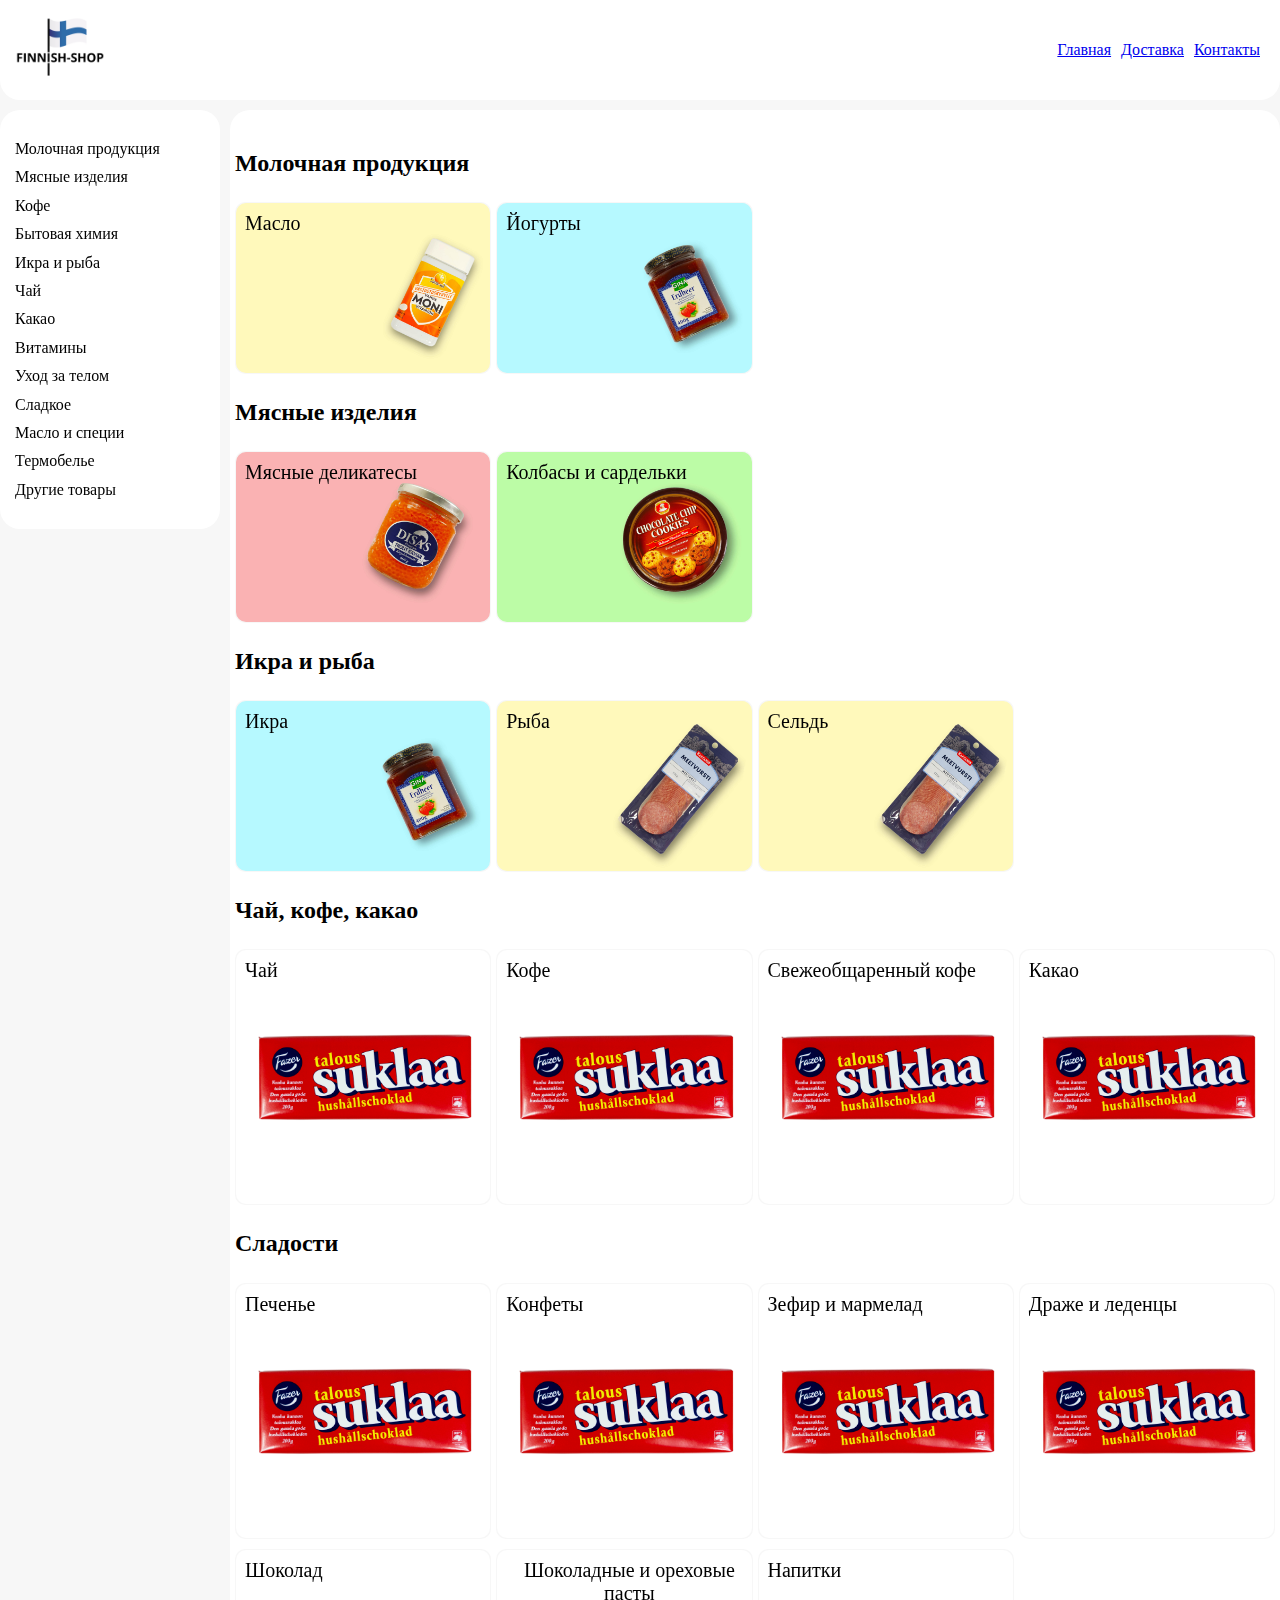
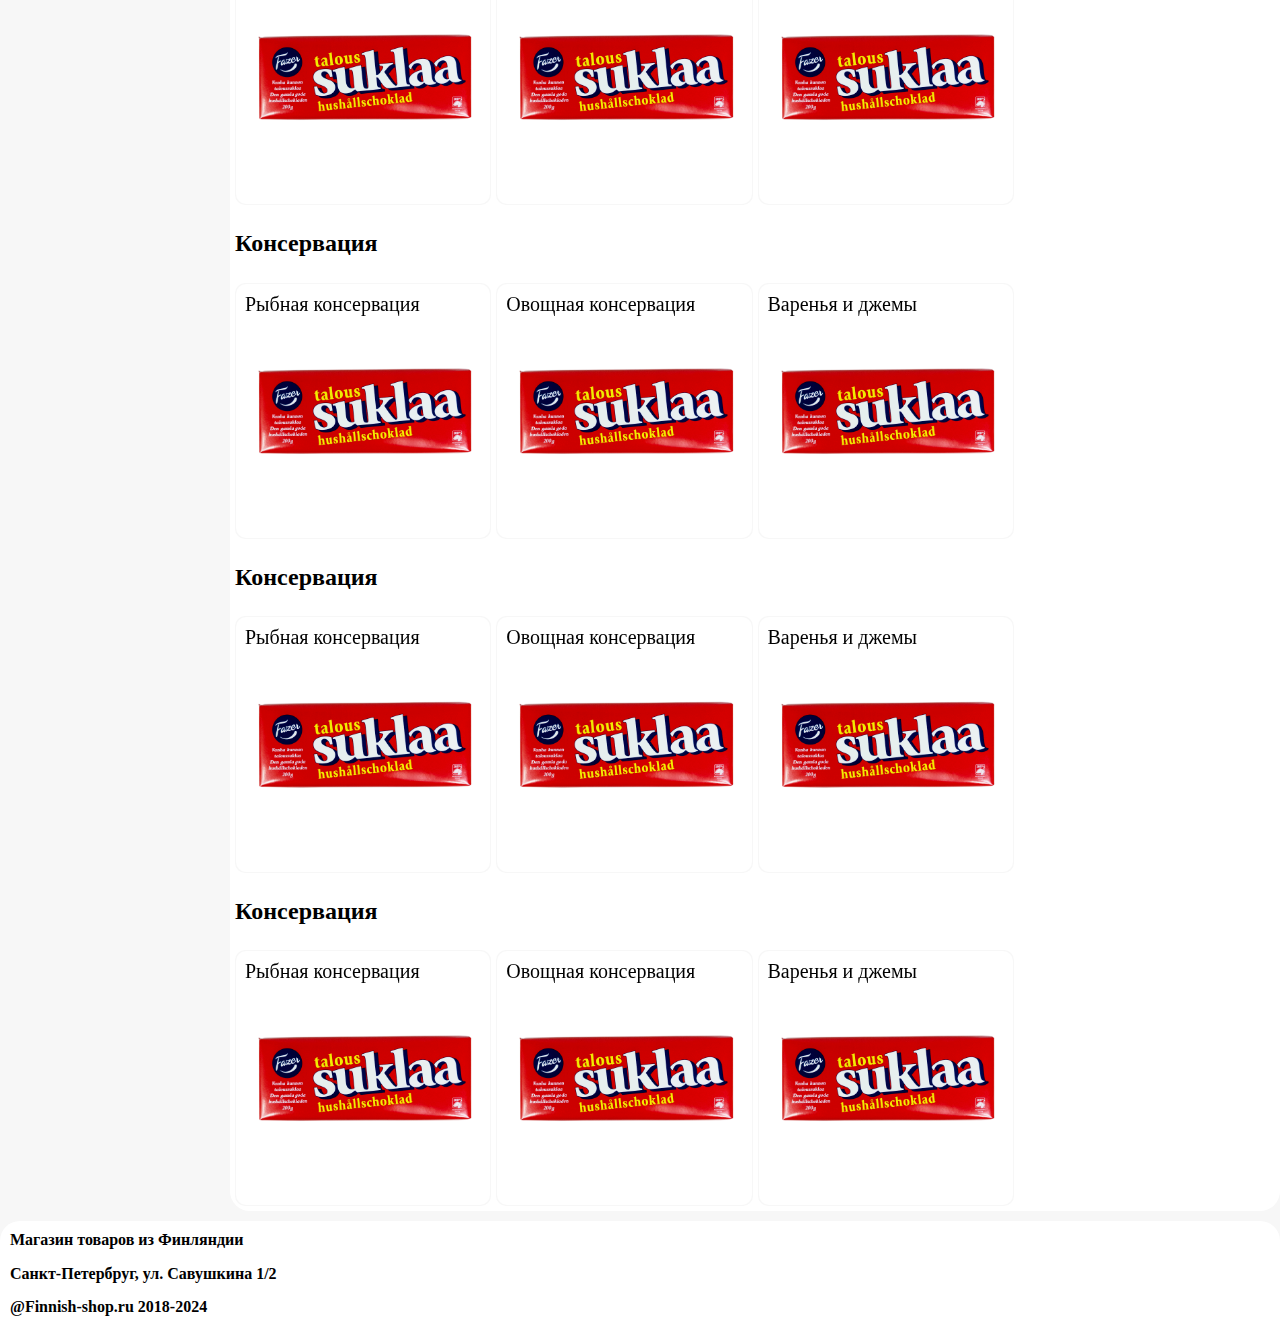
<file: index.html>
<!DOCTYPE html>
<html lang="en">
  <head>
    <meta charset="UTF-8" />
    <meta name="viewport" content="width=device-width, initial-scale=1.0" />
    <link rel="stylesheet" href="normalize.css" />
    <link rel="stylesheet" href="style.css" />
    <title>Товары из Финляндии</title>
  </head>
  <body>
    <header>
      <img src="logo.png" alt="" />
      <a href="#">Главная</a>
      <a href="#">Доставка</a>
      <a href="#">Контакты</a>
    </header>
    <aside>
      <ul class="unordList">
        <li class="menu">
          Молочная продукция
          <ul>
            <li class="list">Сыр</li>
            <li class="list">Масло</li>
            <li class="list">Йогурты</li>
          </ul>
        </li>
        <li class="menu">
          Мясные изделия
          <ul>
            <li>Мясные деликатесы</li>
            <li>Колбасы и сардельки</li>
          </ul>
        </li>
        <li class="menu">
          Кофе
          <ul>
            <li>Кофе</li>
            <li>Чай</li>
            <li>Свежеобжаренный кофе</li>
            <li>Какао</li>
          </ul>
        </li>
        <li class="menu">
          Бытовая химия
          <ul>
            <li>Для посуды</li>
            <li>Для стирки</li>
            <li>Для уборки</li>
          </ul>
        </li>
        <li class="menu">
          Икра и рыба
          <ul>
            <li>Икра</li>
            <li>Рыба</li>
            <li>Рыбные консервы</li>
          </ul>
        </li>
        <li class="menu">
          Чай
          <ul>
            <li>Пакетированный</li>
            <li>Крупнолиствой</li>
            <li></li>
          </ul>
        </li>
        <li class="menu">
          Какао
          <ul>
            <li>Какао</li>
          </ul>
        </li>
        <li class="menu">
          Витамины
          <ul>
            <li>Комплексы</li>
            <li>Omega-3</li>
            <li>Для взрослых</li>
            <li>Растворимые</li>
            <li>Для детей</li>
          </ul>
        </li>
        <li class="menu">
          Уход за телом
          <ul>
            <li>Шампуни</li>
            <li>Гели для душа</li>
            <li>Зубные пасты</li>
            <li>Крема для тела</li>
          </ul>
        </li>
        <li class="menu">
          Сладкое
          <ul>
            <li>Мармелад</li>
            <li>Шоколад</li>
            <li>Конфеты</li>
          </ul>
        </li>
        <li class="menu">
          Масло и специи
          <ul>
            <li>Масло</li>
            <li>Специи</li>
          </ul>
        </li>
        <li class="menu">
          Термобелье
          <ul>
            <li>Термобелье</li>
          </ul>
        </li>
        <li class="menu">
          Другие товары
          <ul>
            <li>Семена</li>
            <li>Для детей</li>
            <li>Полезные мелочи</li>
          </ul>
        </li>
      </ul>
      <!-- <a href="#">Сыр</a>
      <a href="#">Сыр</a>
      <a href="#">Сыр</a>
      <a href="#">Сыр</a>
      <a href="#">Сыр</a>
      <a href="#">Сыр</a>
      <a href="#">Сыр</a>
      <a href="#">Консервация</a> -->
    </aside>
    <main>
      <h2>Молочная продукция</h2>
      <div>
        <article class="card">
          <text>Масло</text>
          <img src="20.jpg" alt="" />
        </article>
        <article class="card">
          <text>Йогурты</text>
          <img src="18 (1).jpg" alt="" />
        </article>
      </div>
      <h2>Мясные изделия</h2>
      <div>
        <article class="card">
          <text>Мясные деликатесы</text>
          <img src="7 (1).jpg" alt="" />
        </article>
        <article class="card">
          <text>Колбасы и сардельки</text>
          <img src="10 (1).jpg" alt="" />
        </article>
      </div>
      <h2>Икра и рыба</h2>
      <div>
        <article class="card">
          <text>Икра</text>
          <img src="18 (1).jpg" alt="" />
        </article>
        <article class="card">
          <text>Рыба</text>
          <img src="5.jpg" alt="" />
        </article>
        <article class="card">
          <text>Сельдь</text>
          <img src="5.jpg" alt="" />
        </article>
      </div>
      <h2>Чай, кофе, какао</h2>
      <div>
        <article class="card">
          <text>Чай</text>
          <img src="card.jpg" alt="" />
        </article>
        <article class="card">
          <text>Кофе</text>
          <img src="card.jpg" alt="" />
        </article>
        <article class="card">
          <text>Свежеобщаренный кофе</text>
          <img src="card.jpg" alt="" />
        </article>
        <article class="card">
          <text>Какао</text>
          <img src="card.jpg" alt="" />
        </article>
      </div>
      <h2>Сладости</h2>
      <div>
        <article class="card">
          <text>Печенье</text>
          <img src="card.jpg" alt="" />
        </article>
        <article class="card">
          <text>Конфеты</text>
          <img src="card.jpg" alt="" />
        </article>
        <article class="card">
          <text>Зефир и мармелад</text>
          <img src="card.jpg" alt="" />
        </article>
        <article class="card">
          <text>Драже и леденцы</text>
          <img src="card.jpg" alt="" />
        </article>
        <article class="card">
          <text>Шоколад</text>
          <img src="card.jpg" alt="" />
        </article>
        <article class="card">
          <text>Шоколадные и ореховые пасты</text>
          <img src="card.jpg" alt="" />
        </article>
        <article class="card">
          <text>Напитки</text>
          <img src="card.jpg" alt="" />
        </article>
      </div>
      <h2>Консервация</h2>
      <div>
        <article class="card">
          <text>Рыбная консервация</text>
          <img src="card.jpg" alt="" />
        </article>
        <article class="card">
          <text>Овощная консервация</text>
          <img src="card.jpg" alt="" />
        </article>
        <article class="card">
          <text>Варенья и джемы</text>
          <img src="card.jpg" alt="" />
        </article>
      </div>
      <h2>Консервация</h2>
      <div>
        <article class="card">
          <text>Рыбная консервация</text>
          <img src="card.jpg" alt="" />
        </article>
        <article class="card">
          <text>Овощная консервация</text>
          <img src="card.jpg" alt="" />
        </article>
        <article class="card">
          <text>Варенья и джемы</text>
          <img src="card.jpg" alt="" />
        </article>
      </div>
      <h2>Консервация</h2>
      <div>
        <article class="card">
          <text>Рыбная консервация</text>
          <img src="card.jpg" alt="" />
        </article>
        <article class="card">
          <text>Овощная консервация</text>
          <img src="card.jpg" alt="" />
        </article>
        <article class="card">
          <text>Варенья и джемы</text>
          <img src="card.jpg" alt="" />
        </article>
      </div>
    </main>
    <footer>
      <h4>Магазин товаров из Финляндии</h4>
      <h4>Санкт-Петербруг, ул. Савушкина 1/2</h4>
      <h4>@Finnish-shop.ru 2018-2024</h4>
    </footer>
    <script src="js.js"></script>
  </body>
</html>
</file>
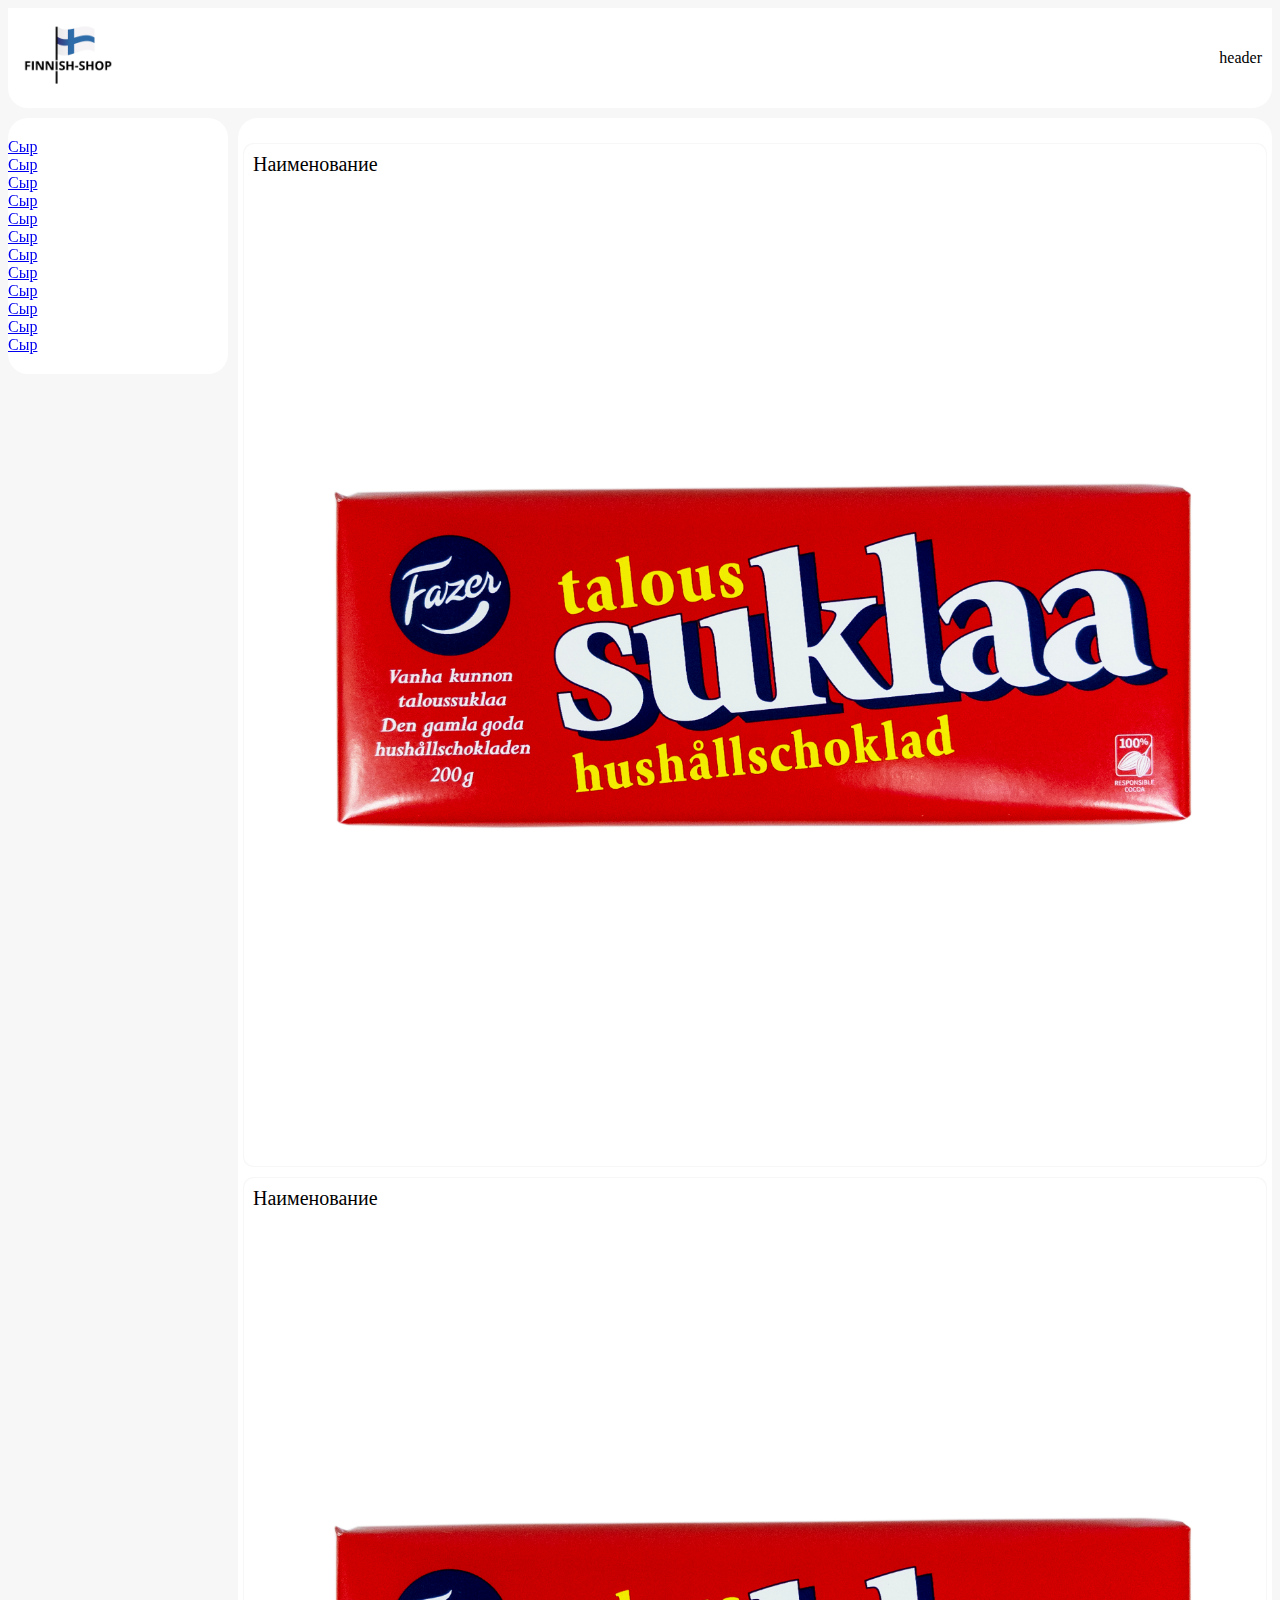
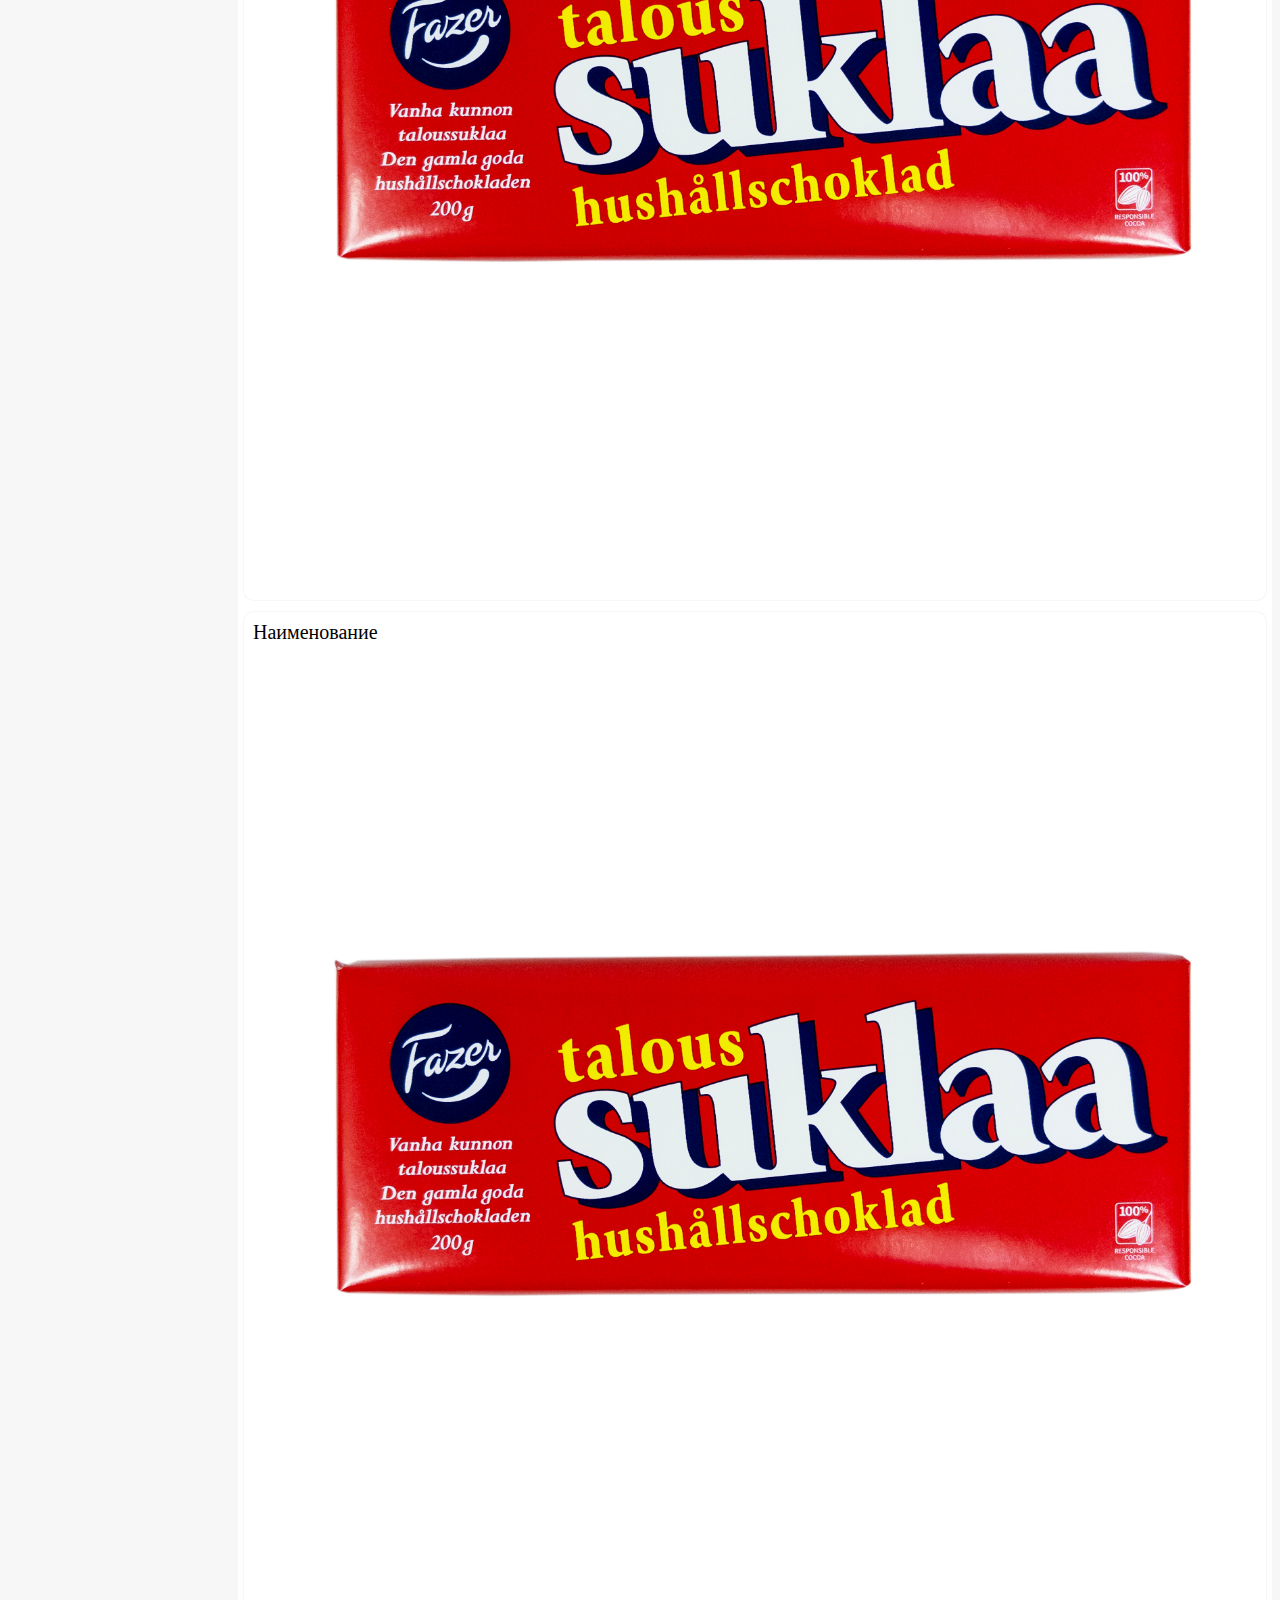
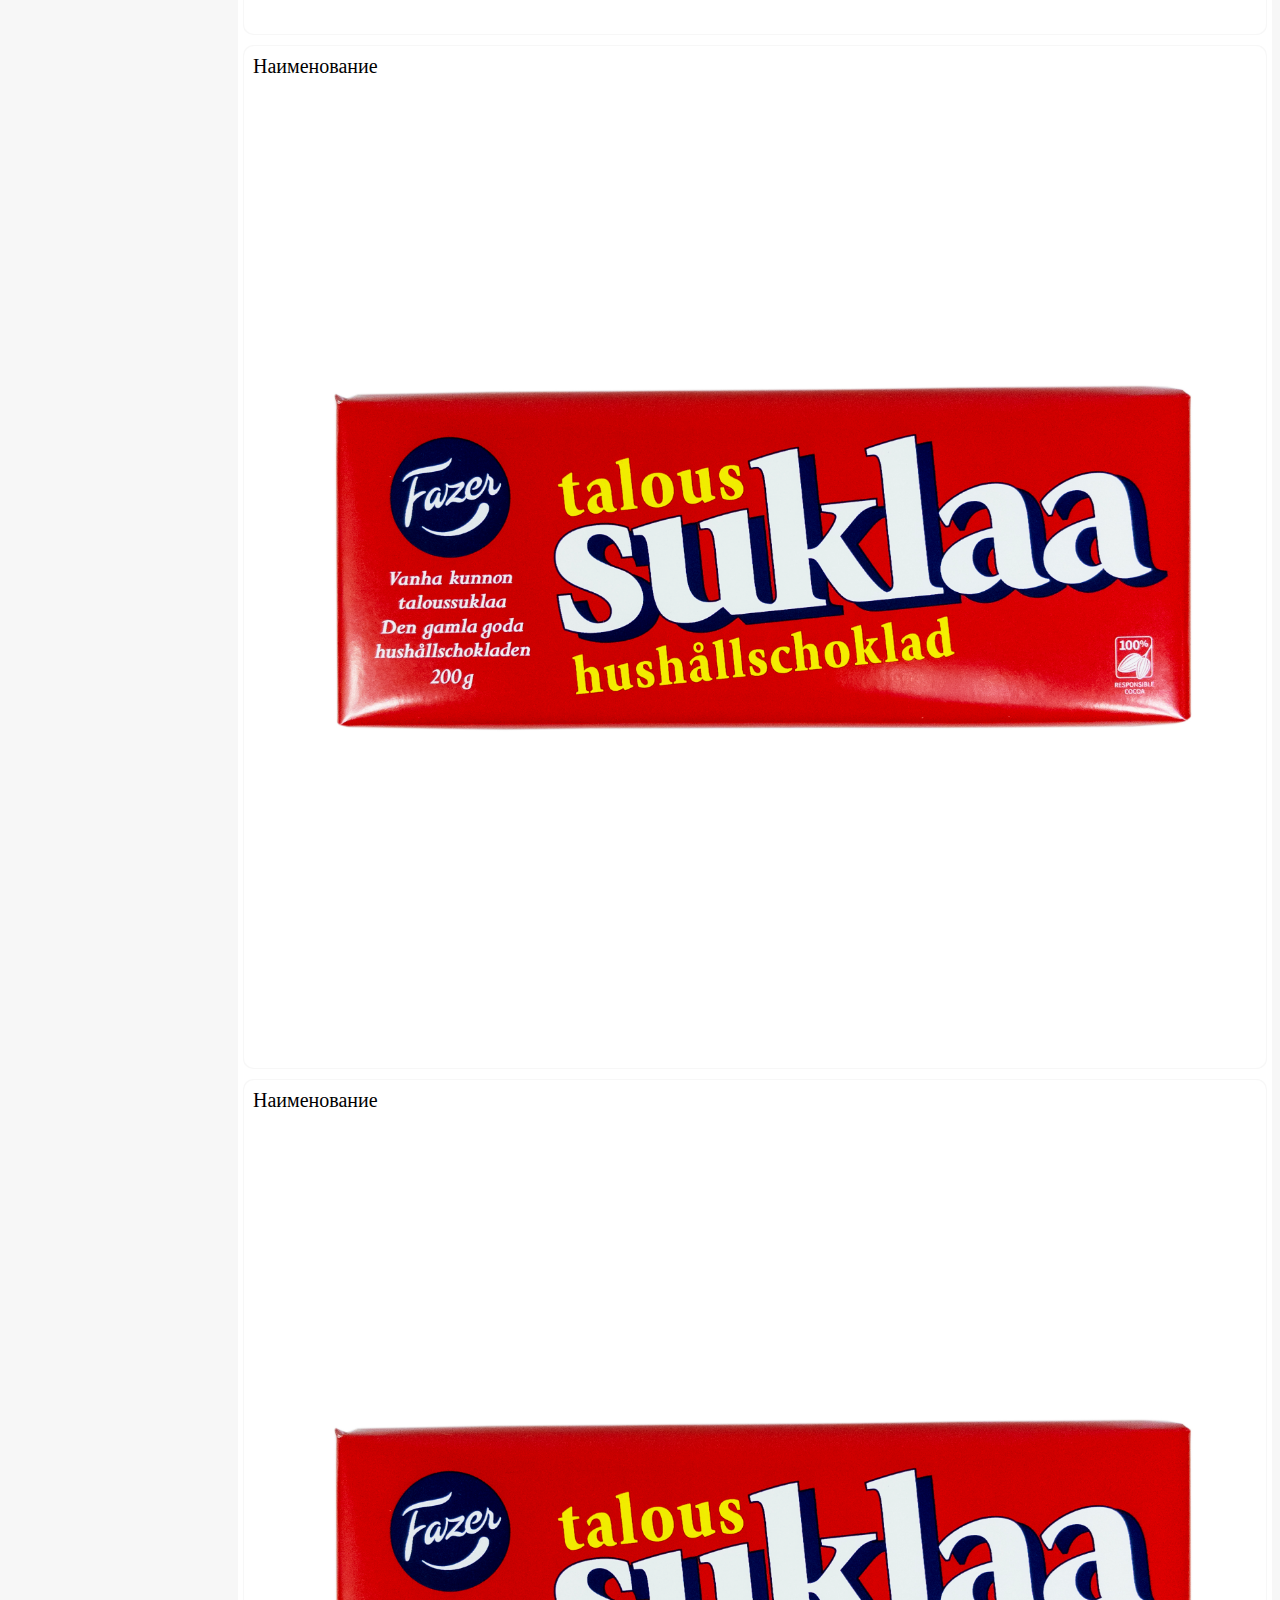
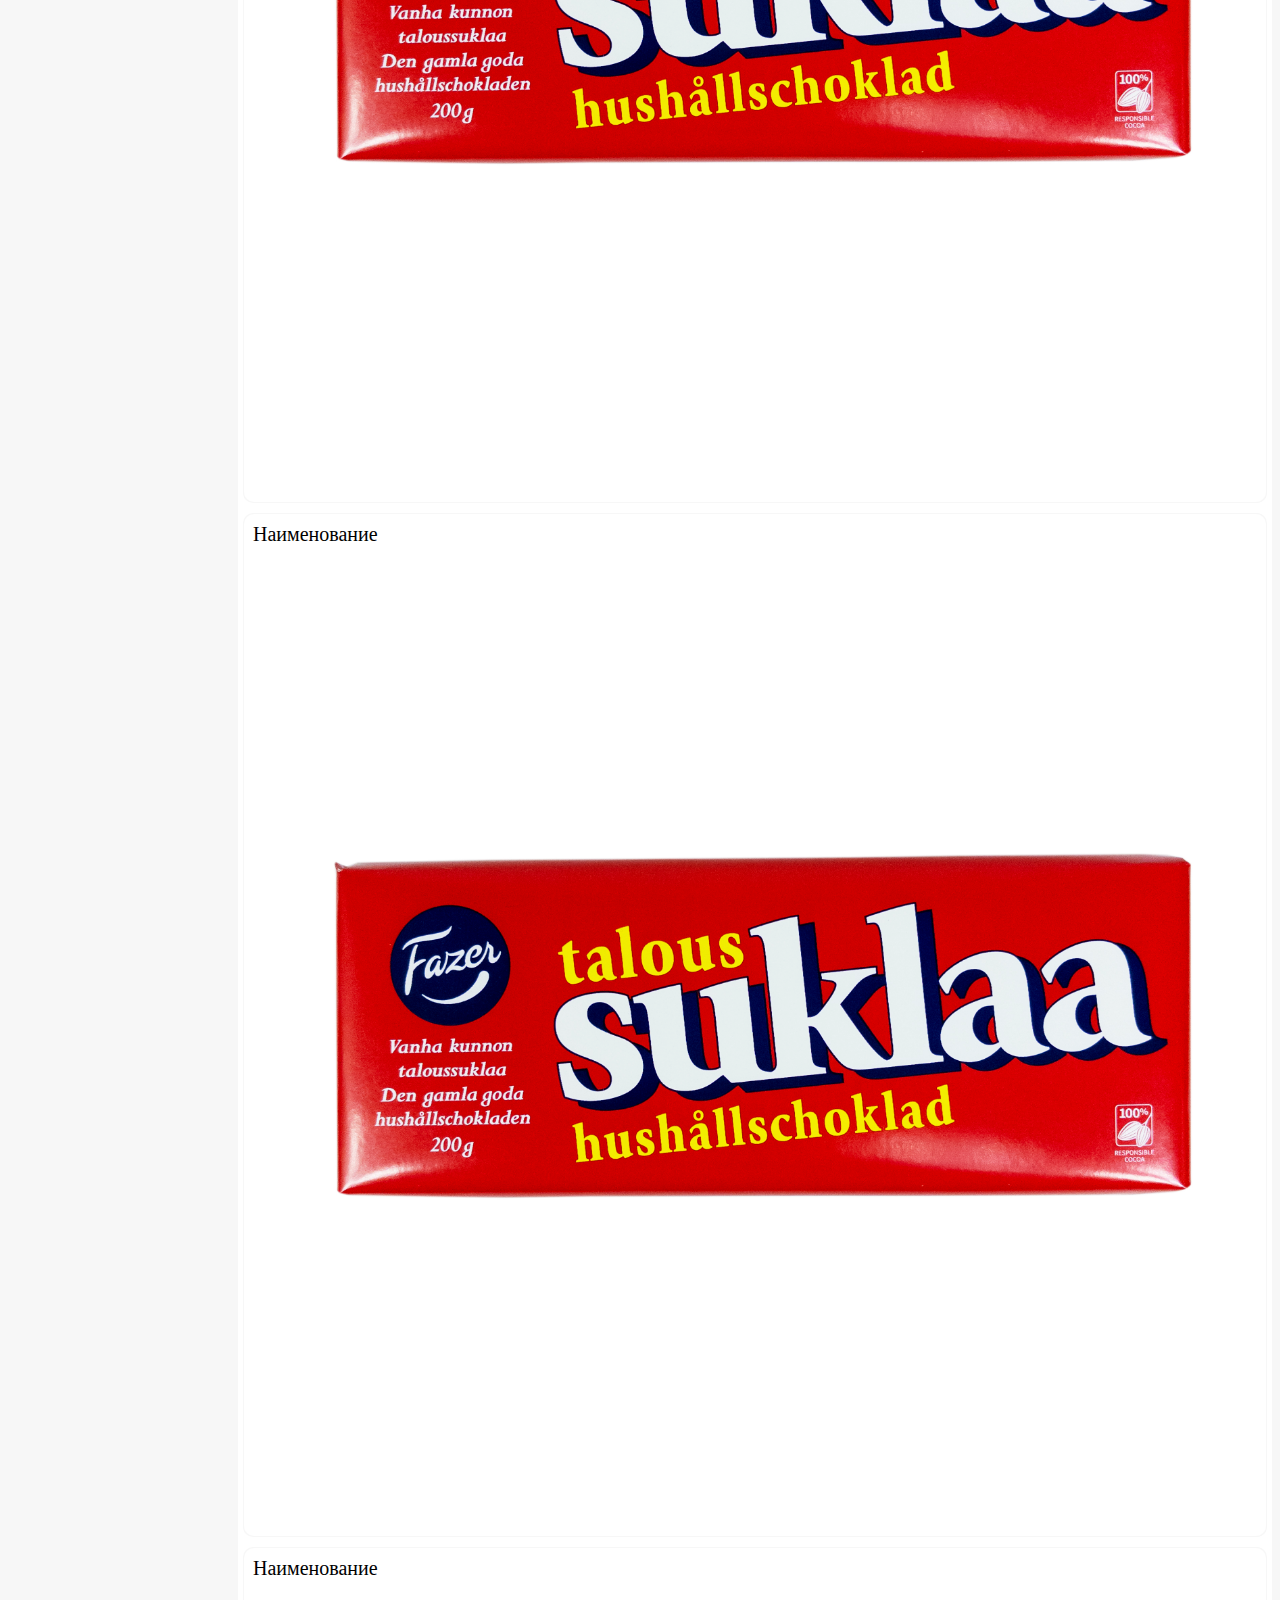
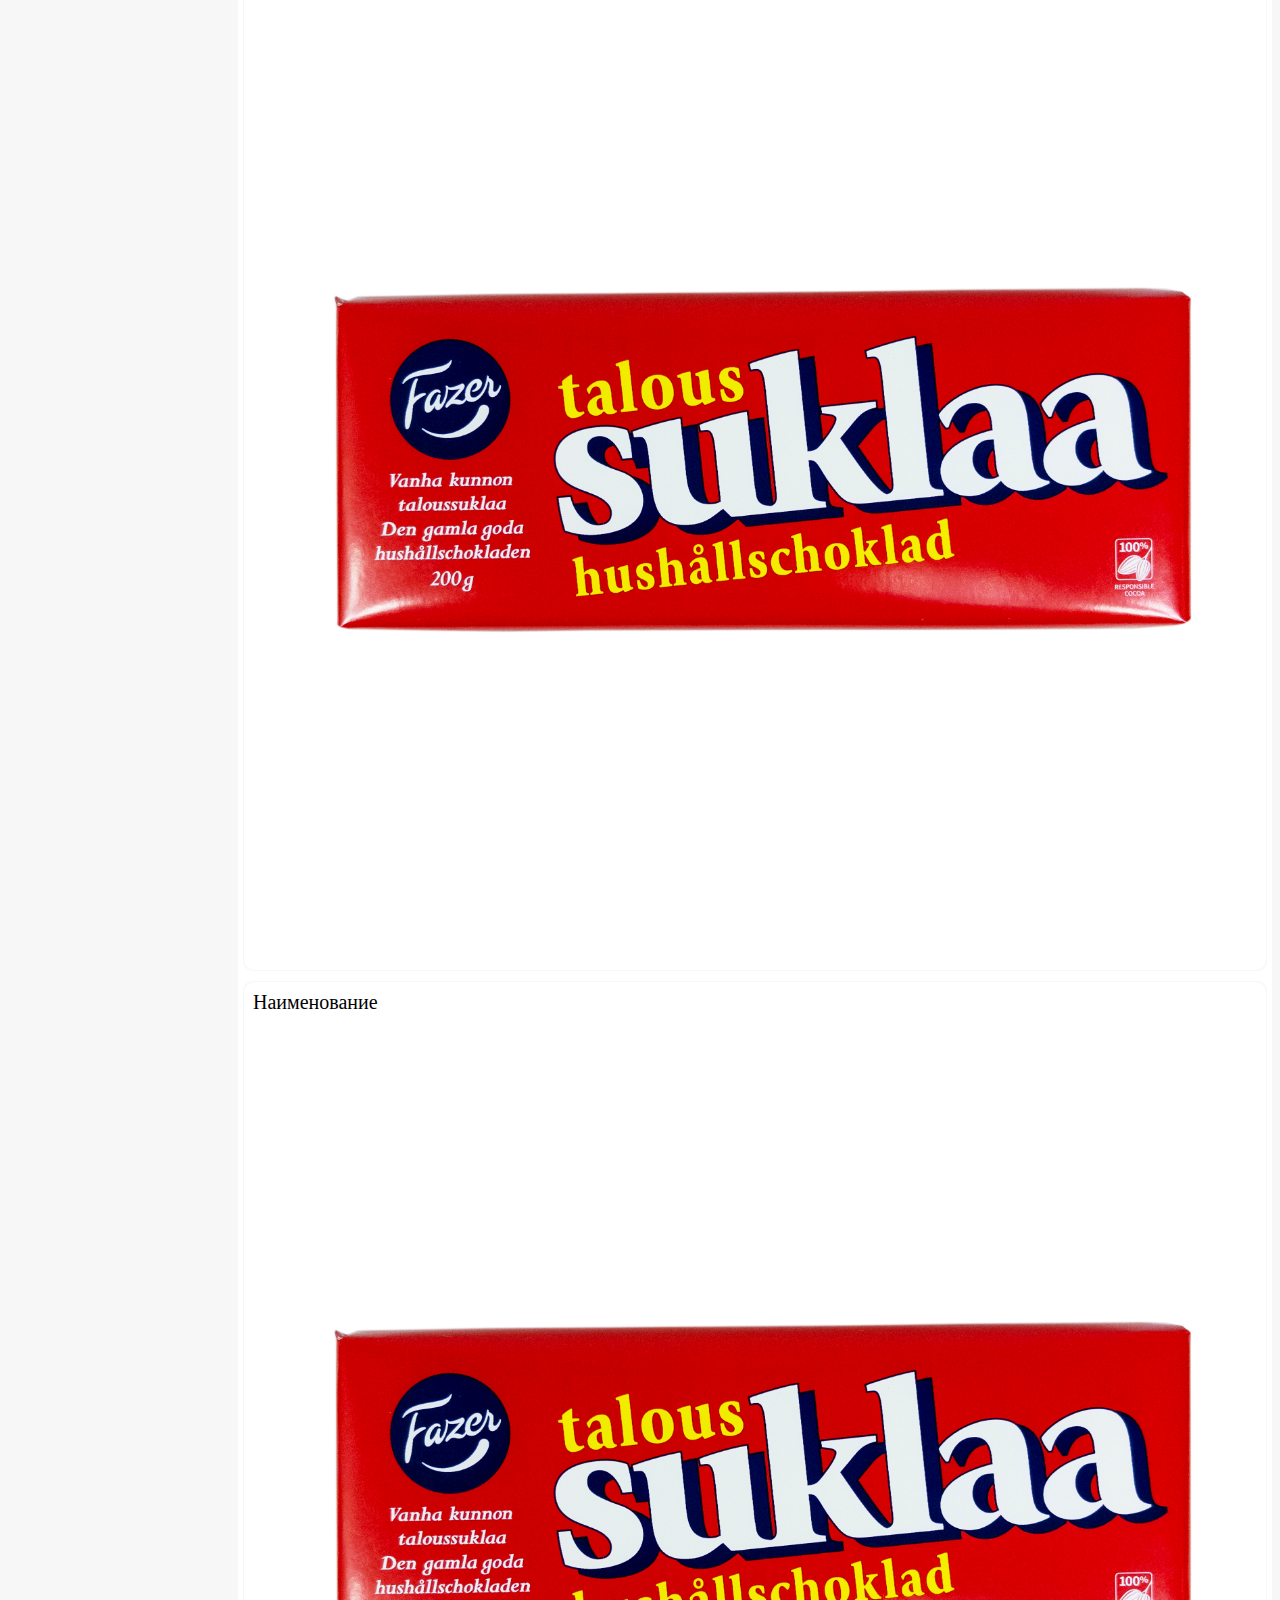
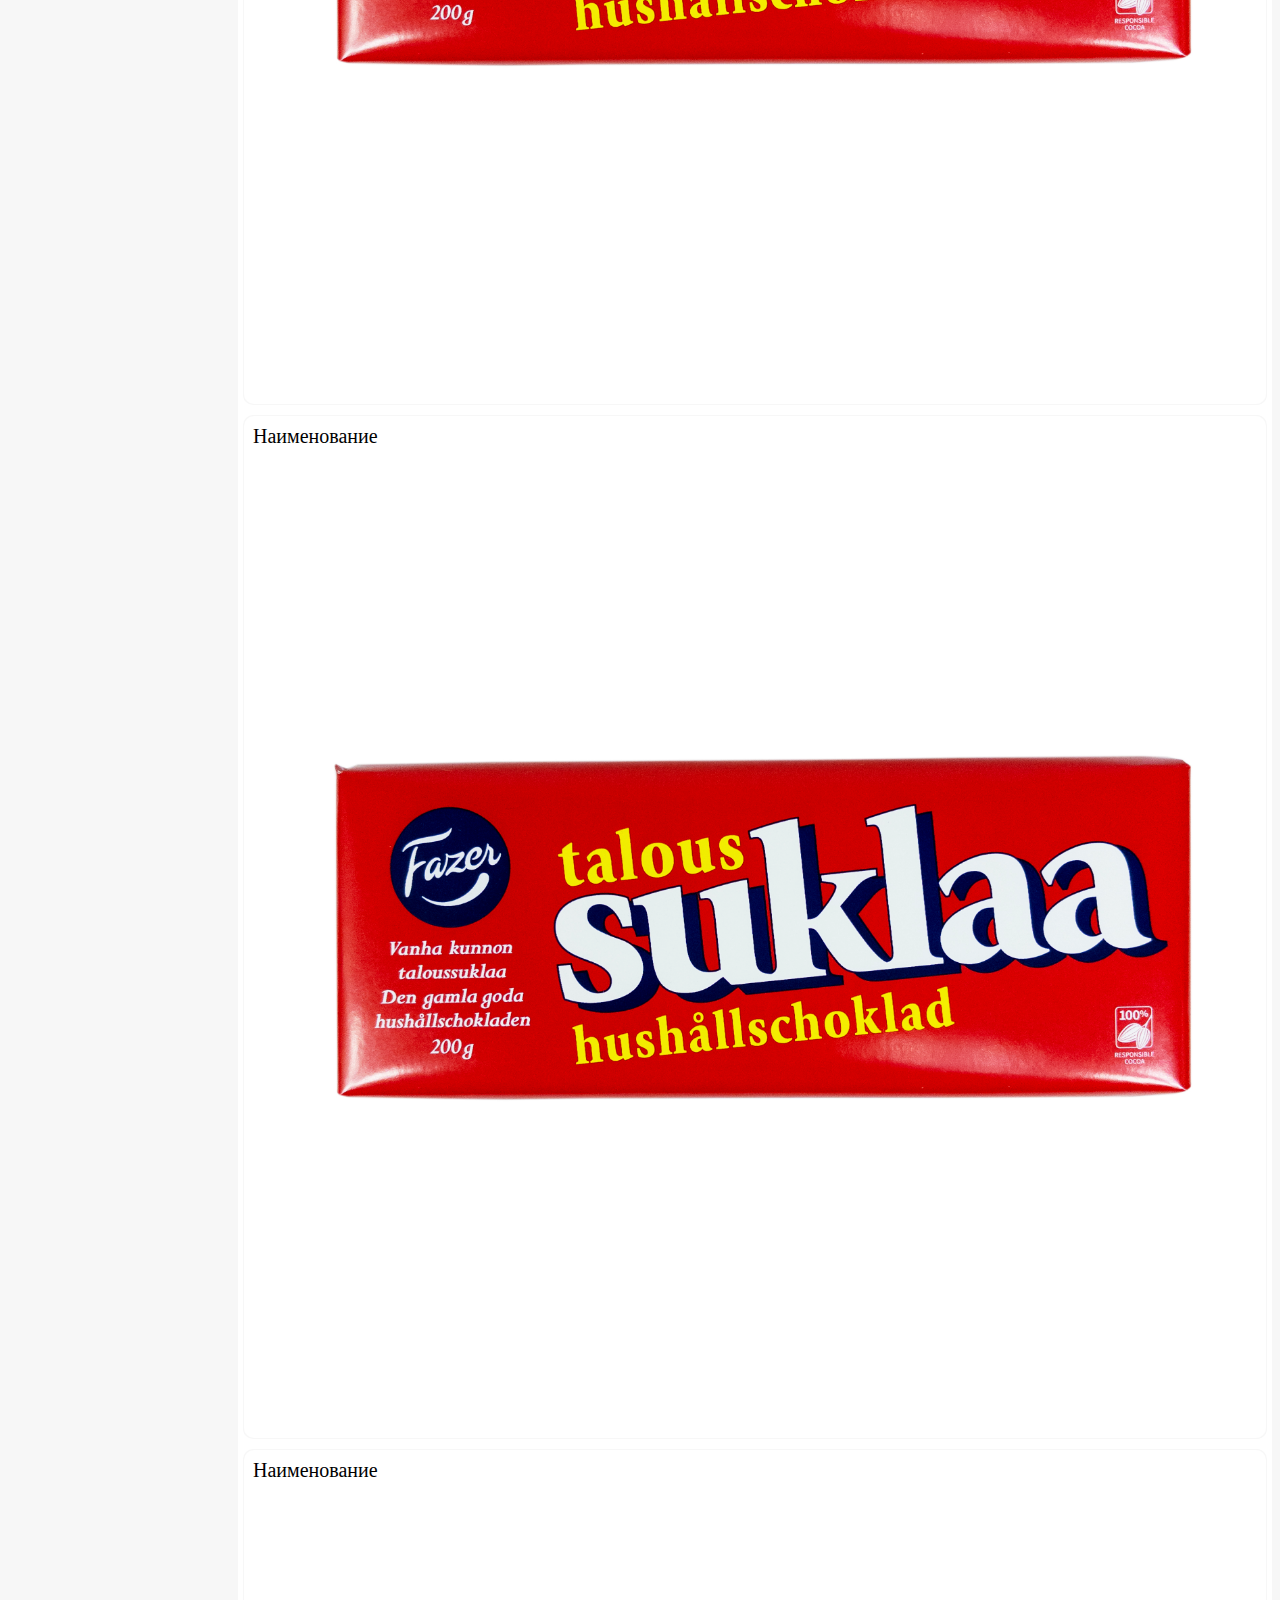
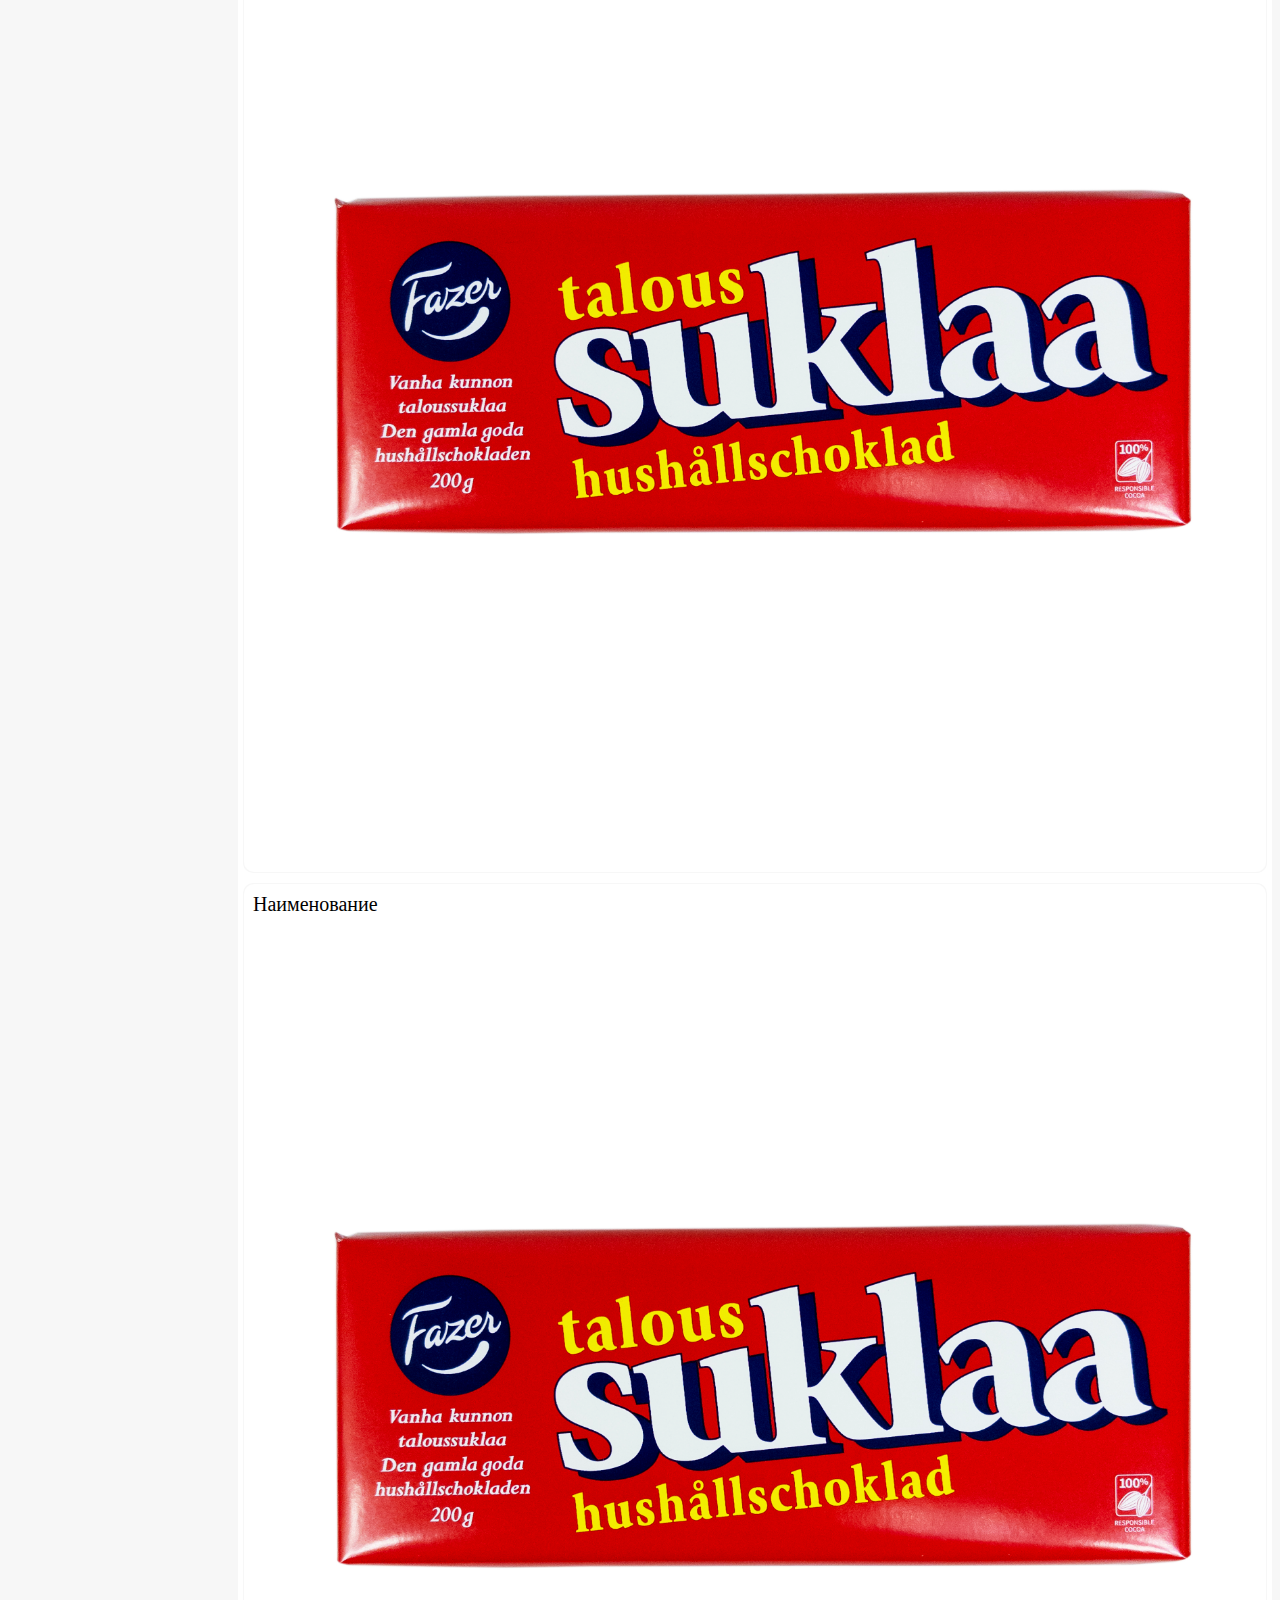
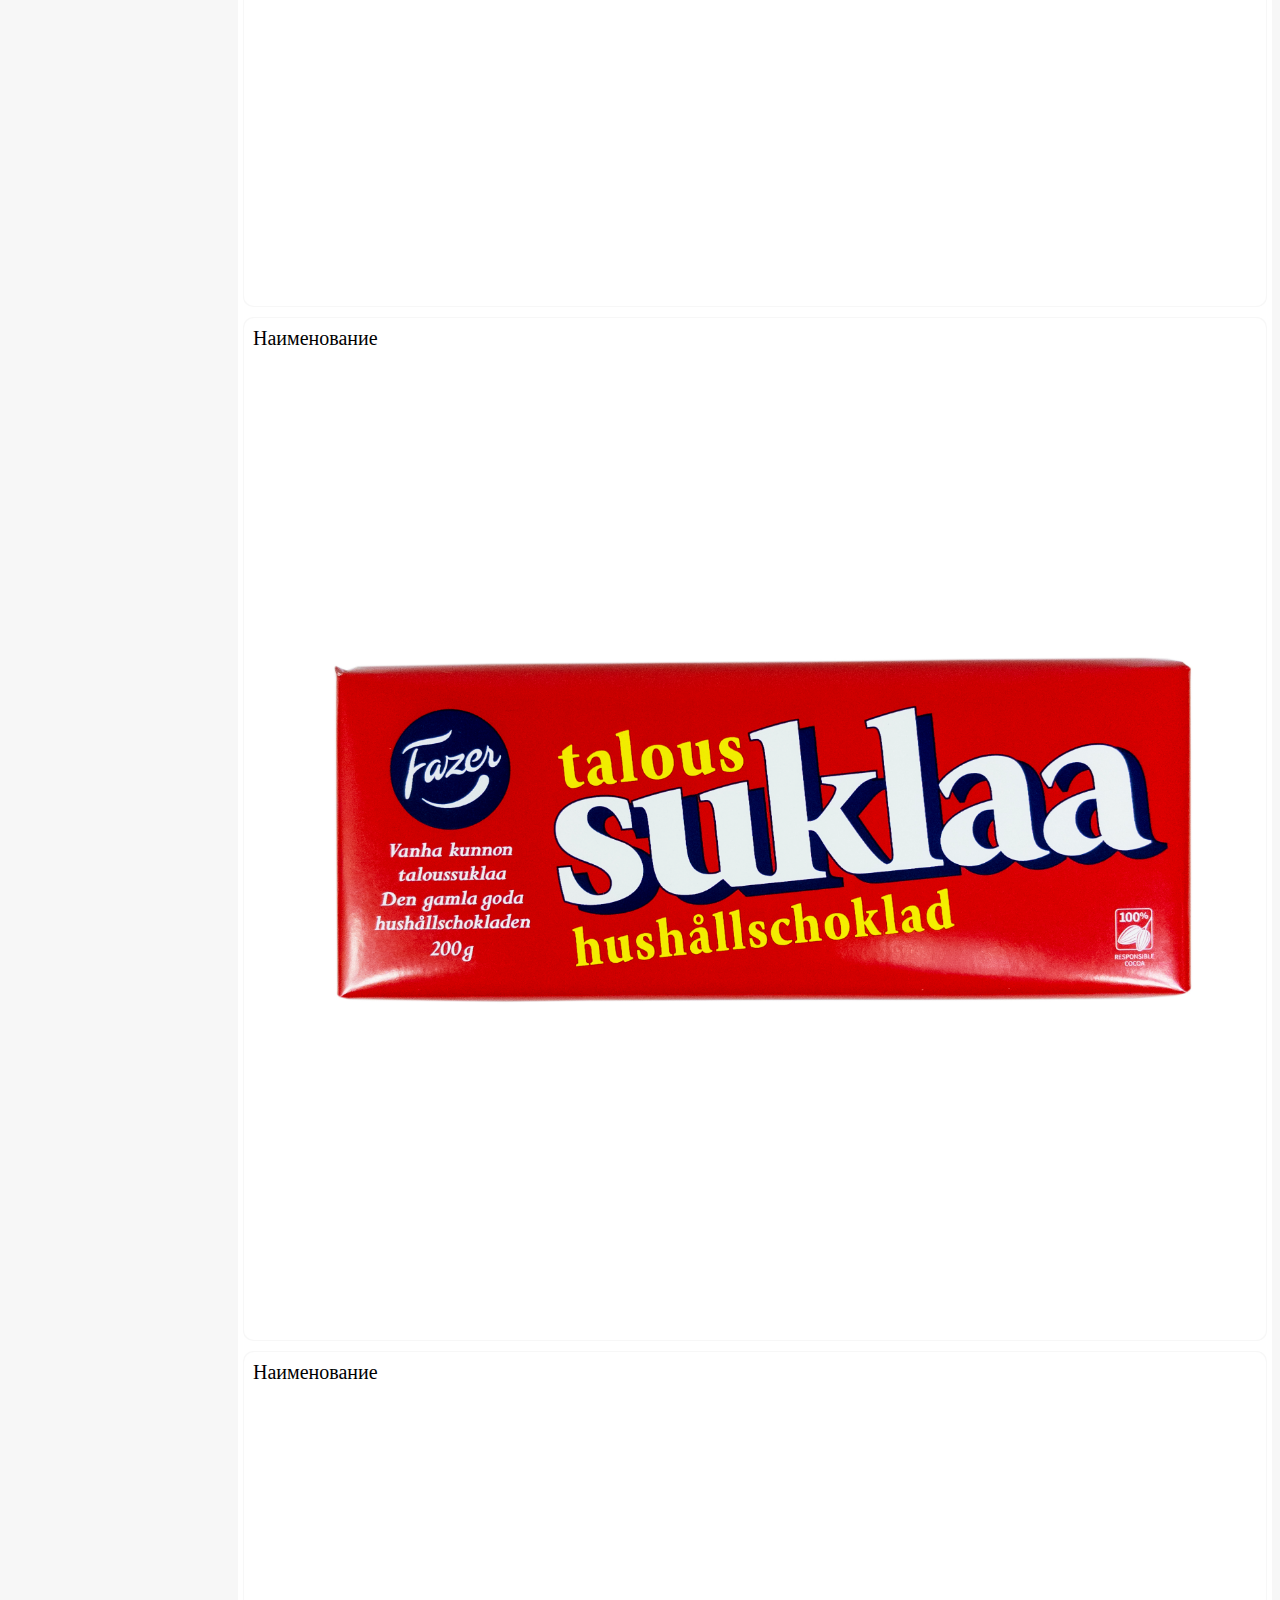
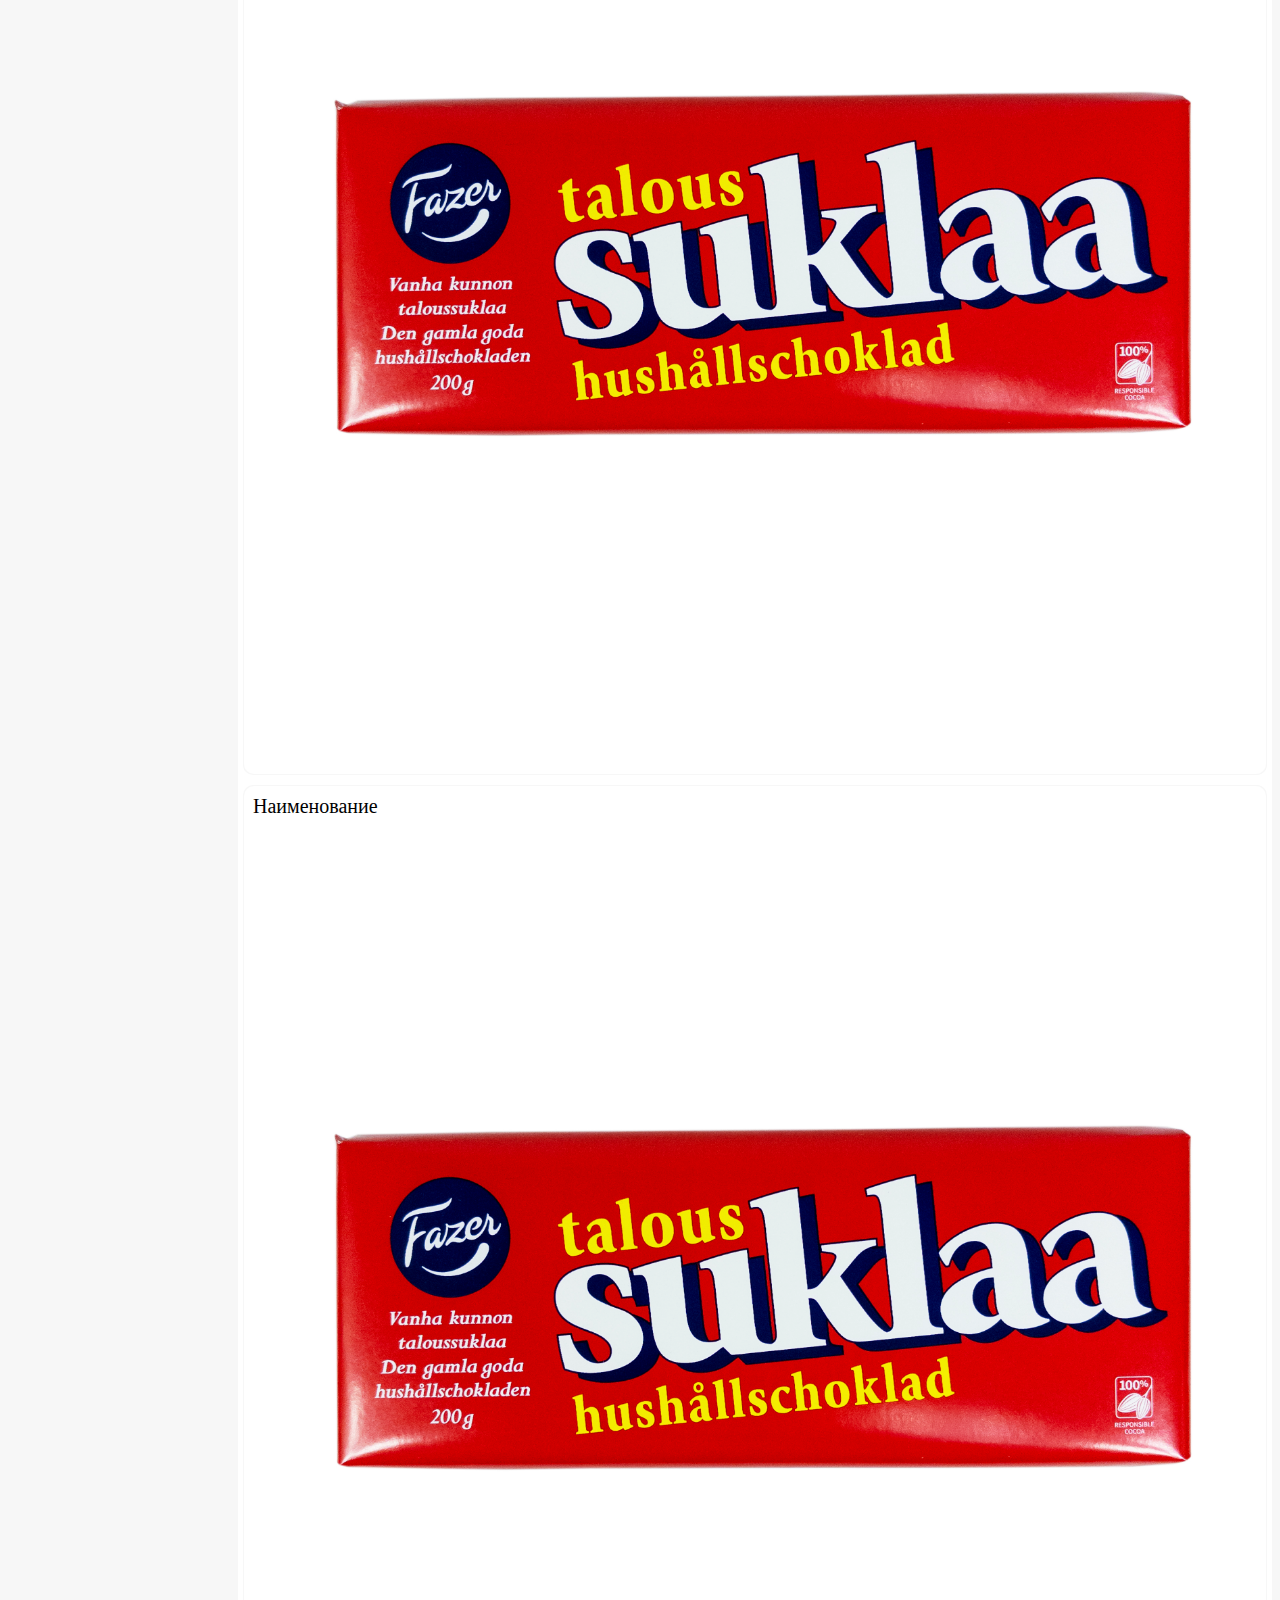
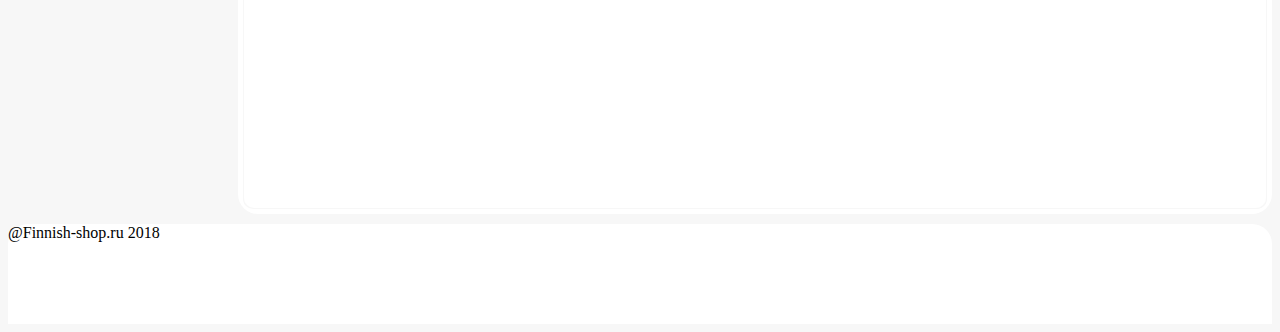
<file: Finnish-shop.ru/index.html>
<!DOCTYPE html>
<html lang="en">
  <head>
    <meta charset="UTF-8" />
    <meta name="viewport" content="width=device-width, initial-scale=1.0" />
    <link rel="stylesheet" href="/style.css" />
    <title>Document</title>
  </head>
  <body>
    <header>
      <img src="logo.png" alt="" />
      header
    </header>
    <aside>
      <a href="#">Сыр</a>
      <a href="#">Сыр</a>
      <a href="#">Сыр</a>
      <a href="#">Сыр</a>
      <a href="#">Сыр</a>
      <a href="#">Сыр</a>
      <a href="#">Сыр</a>
      <a href="#">Сыр</a>
      <a href="#">Сыр</a>
      <a href="#">Сыр</a>
      <a href="#">Сыр</a>
      <a href="#">Сыр</a>
    </aside>
    <main>
      <article class="card">
        <text>Наименование</text>
        <img src="/card.jpg" alt="" />
      </article>
      <article class="card">
        <text>Наименование</text>
        <img src="/card.jpg" alt="" />
      </article>
      <article class="card">
        <text>Наименование</text>
        <img src="/card.jpg" alt="" />
      </article>
      <article class="card">
        <text>Наименование</text>
        <img src="/card.jpg" alt="" />
      </article>
      <article class="card">
        <text>Наименование</text>
        <img src="/card.jpg" alt="" />
      </article>
      <article class="card">
        <text>Наименование</text>
        <img src="/card.jpg" alt="" />
      </article>
      <article class="card">
        <text>Наименование</text>
        <img src="/card.jpg" alt="" />
      </article>
      <article class="card">
        <text>Наименование</text>
        <img src="/card.jpg" alt="" />
      </article>
      <article class="card">
        <text>Наименование</text>
        <img src="/card.jpg" alt="" />
      </article>
      <article class="card">
        <text>Наименование</text>
        <img src="/card.jpg" alt="" />
      </article>
      <article class="card">
        <text>Наименование</text>
        <img src="/card.jpg" alt="" />
      </article>
      <article class="card">
        <text>Наименование</text>
        <img src="/card.jpg" alt="" />
      </article>
      <article class="card">
        <text>Наименование</text>
        <img src="/card.jpg" alt="" />
      </article>
      <article class="card">
        <text>Наименование</text>
        <img src="/card.jpg" alt="" />
      </article>
    </main>
    <footer>@Finnish-shop.ru 2018</footer>
    <script src="/js.js"></script>
  </body>
</html>
</file>
<file: style.css>
header img {
  height: 100px;
  width: 100px;
  border-radius: 20px;
}

header img {
  margin-right: auto;
  margin-left: 10px;
}

header {
  background-color: white;
  border-radius: 0 0 20px 20px;
  grid-area: header;
  display: flex;
  align-items: center;
  justify-content: flex-end;
  padding-right: 10px;
}

aside::-webkit-scrollbar {
  width: 0;
}

header a {
  margin: 0 10px 0 0;
}

aside {
  grid-area: aside;
  background-color: white;
  margin-top: 10px;
  margin-bottom: 110px;
  margin-right: 10px;
  display: flex;
  flex-wrap: wrap;
  padding-left: 0px;
  padding-top: 20px;
  padding-bottom: 20px;
  border-radius: 20px;
  /* height: 400px; */
  align-items: flex-start;
  flex-direction: column;
  /* height: 90vh !important; */
  height: fit-content;
  /* max-height: calc(100vh - 170px); */
  max-height: 100vh;
  position: sticky;
  top: 10px;
  overflow-y: scroll;
}

aside li {
  width: 100%;
  margin: 5px 0 5px 0;
}

main {
  grid-area: main;
  background-color: white;
  margin-top: 10px;
  margin-bottom: 10px;
  /* margin-left: 10px; */
  display: flex;
  flex-direction: column;
  flex-wrap: wrap;
  justify-content: flex-start;
  /* align-items: stretch; */
  padding-left: 5px;
  padding-top: 20px;
  border-radius: 20px;
}

/* ТУТ КАКАЯ-ТО ХУЙНЯ  */

main div {
  display: grid;
  grid-template-columns: repeat(auto-fill, minmax(250px, 1fr));
  /* grid-template-rows: repeat(auto, 100px); */
  /* flex-shrink: 2; */
}

/* ТУТ КАКАЯ-ТО ХУЙНЯ */

/* main div .card {
  flex-grow: 1; */
/* flex-shrink: 0; */
/* flex-basis: 1;
} */

footer {
  grid-area: footer;
  background-color: white;
  border-radius: 20px 20px 0 0;
  /* margin-left: 10px; */
}

@media screen and (max-width: 900px) {
  body {
    background-color: #f7f7f7;
    display: grid;
    grid-template-areas:
      "header  header"
      "main main"
      "footer footer";
    grid-template-rows: 100px auto 100px;
    grid-template-columns: 230px 1fr;
  }
  aside {
    display: none;
  }
}

@media screen and (min-width: 900px) {
  body {
    background-color: #f7f7f7;
    display: grid;
    grid-template-areas:
      "header  header"
      "aside main"
      "footer footer";
    grid-template-rows: 100px auto 100px;
    grid-template-columns: 230px 1fr;
  }
}
/* article img {
} */

.card {
  /* width: 176px; */
  /* height: 200px; */
  position: relative;
  display: flex;
  flex-direction: column;
  justify-content: center;
  /* flex-grow: 1; */
  margin: 5px 5px 5px 0;
  padding: 1px;
  background-color: #f7f7f7;
  border-radius: 10px;
  text-align: center;
  overflow: hidden;
  /* display: inline-block; */
}

.card img {
  height: 100%;
  width: 100%;
  border-radius: 10px;
  transition: 1s;
}

.card text {
  position: absolute;
  top: 10px;
  left: 10px;
  z-index: 100;
  font-size: 20px;
}

.card img:hover {
  transform: scale(1.05);
}
/* 
aside a::after {
  display: none;
}

aside a::before {
  display: block;
} */

/* li {
  display: block;
  margin: 0;
  padding: 0;
} */

.unordList {
  margin: 0 0 0 15px;
  padding: 0;
}

.unordList > li > ul {
  margin: 0 0 0 20px;
  padding: 0;
}

/* li {
  text-decoration: none;
  color: black;
} */

li {
  list-style-type: none;
}

ul > li > ul {
  display: none;
}

ul > li {
  margin: 10px 0 10px 0;
}

footer > h4 {
  margin: 0;
  padding: 10px 0 5px 10px;
}
</file>
